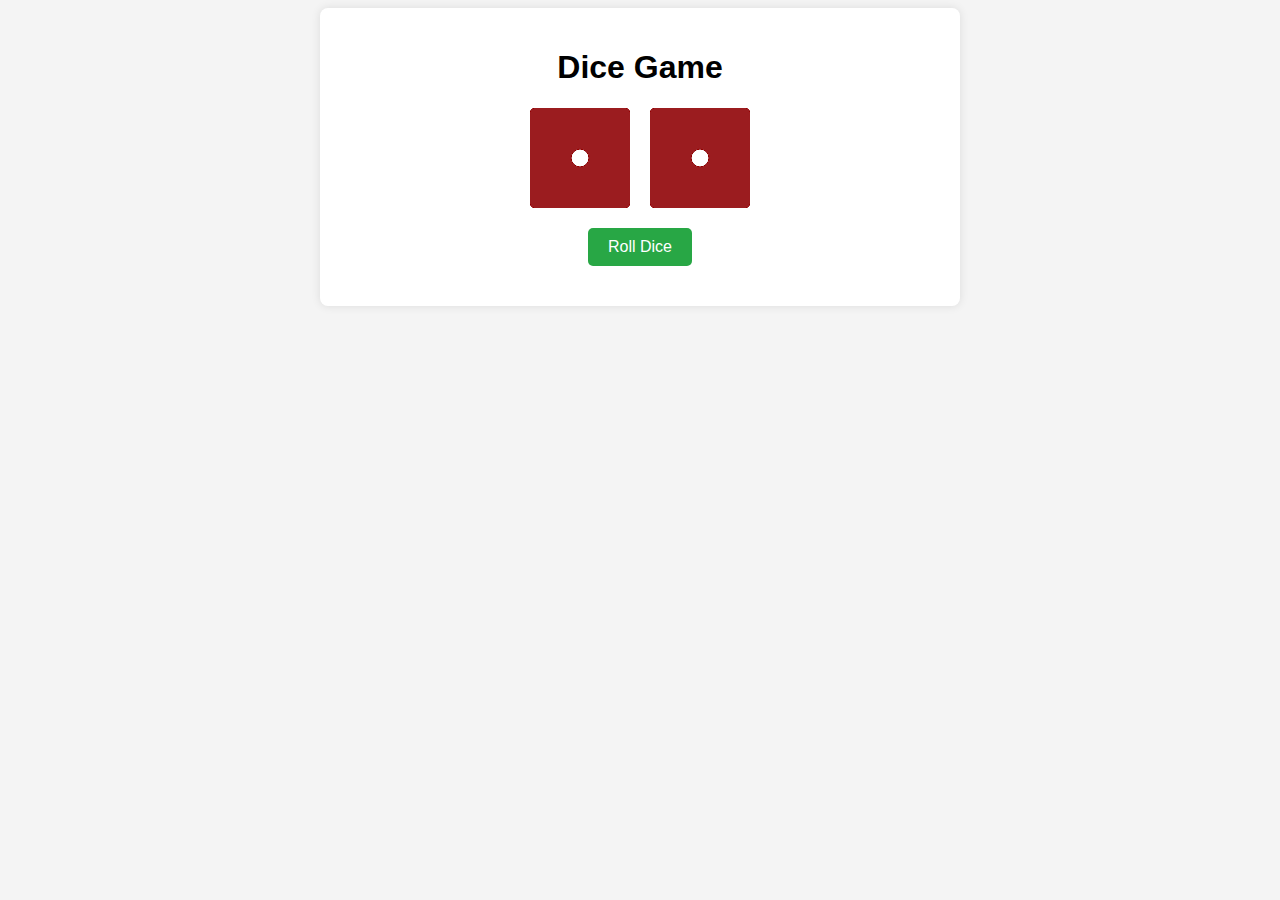
<file: lab4/index.html>
<!DOCTYPE html>
<html lang="en">
<head>
    <meta charset="UTF-8">
    <meta name="viewport" content="width=device-width, initial-scale=1.0">
    <link rel="stylesheet" href="styles.css">
    <title>Dice Game</title>
</head>
<body>
    <div class="container">
        <h1>Dice Game</h1>
        <div class="dice">
            <img id="dice1" src="img/dice1.png" alt="Dice 1">
            <img id="dice2" src="img/dice1.png" alt="Dice 2">
        </div>
        <button id="rollButton">Roll Dice</button>
        <div class="result">
            <p id="sum"></p>
            <p id="rollCount"></p>
            <p id="message"></p>
        </div>
    </div>
    <script src="script.js"></script>
</body>
</html>
</file>
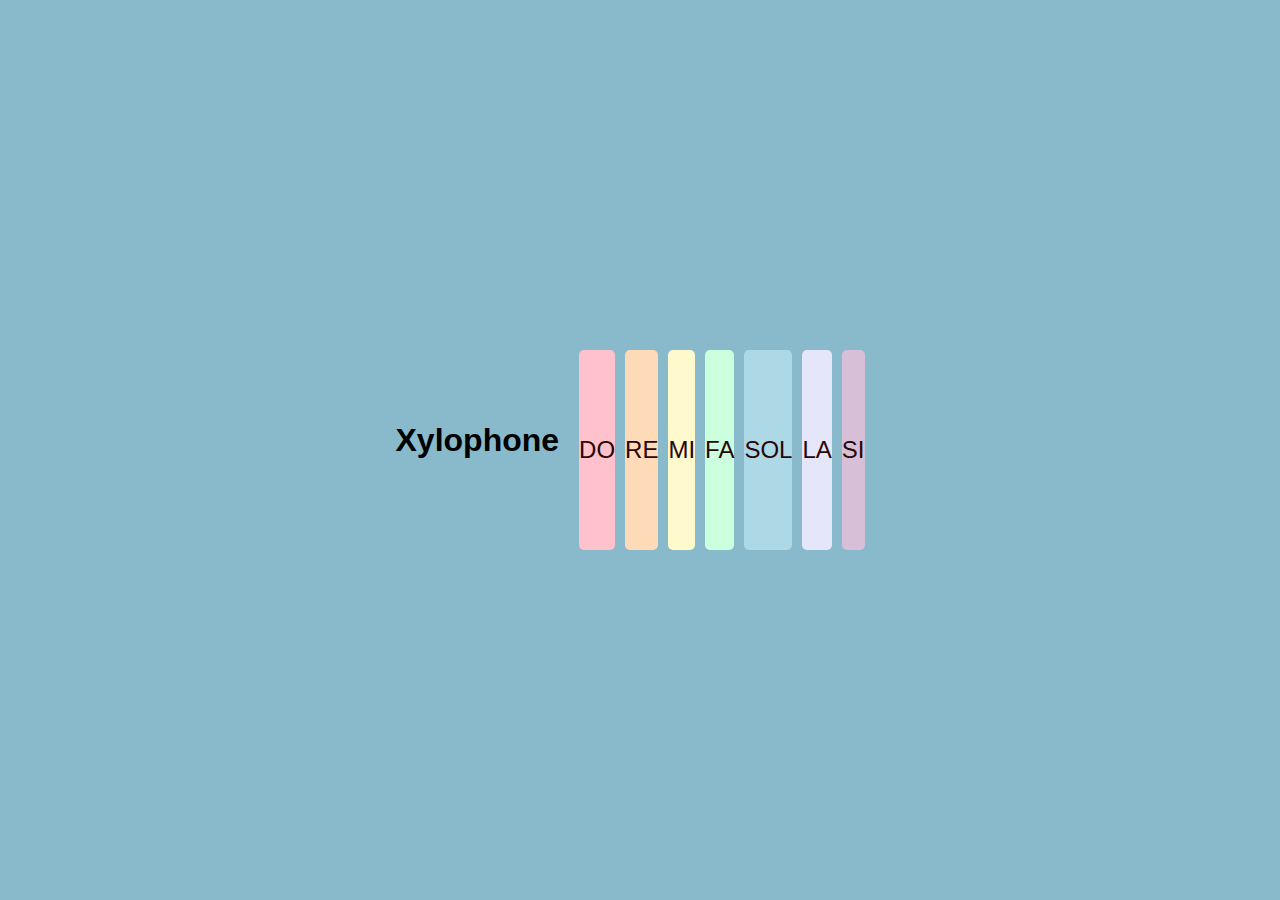
<file: ASS5.html>
<!DOCTYPE html>
<html lang="en">
<head>
    <meta charset="UTF-8">
    <meta name="viewport" content="width=device-width, initial-scale=1.0">
    <title> Xylophone</title>
    <link rel="stylesheet" href="styles.css">
</head>
<body>
    <header>
        <h1> Xylophone</h1>
    </header>
    <main>
        <div class="xylophone">
            <div class="key" id="DO" data-note="DO">DO</div>
            <div class="key" id="RE" data-note="RE">RE</div>
            <div class="key" id="MI" data-note="MI">MI</div>
            <div class="key" id="FA" data-note="FA">FA</div>
            <div class="key" id="SOL" data-note="SOL">SOL</div>
            <div class="key" id="LA" data-note="LA">LA</div>
            <div class="key" id="SI" data-note="SI">SI</div>
        </div>
    </main>
    <script src="script.js"></script>
</body>
</html>
</file>
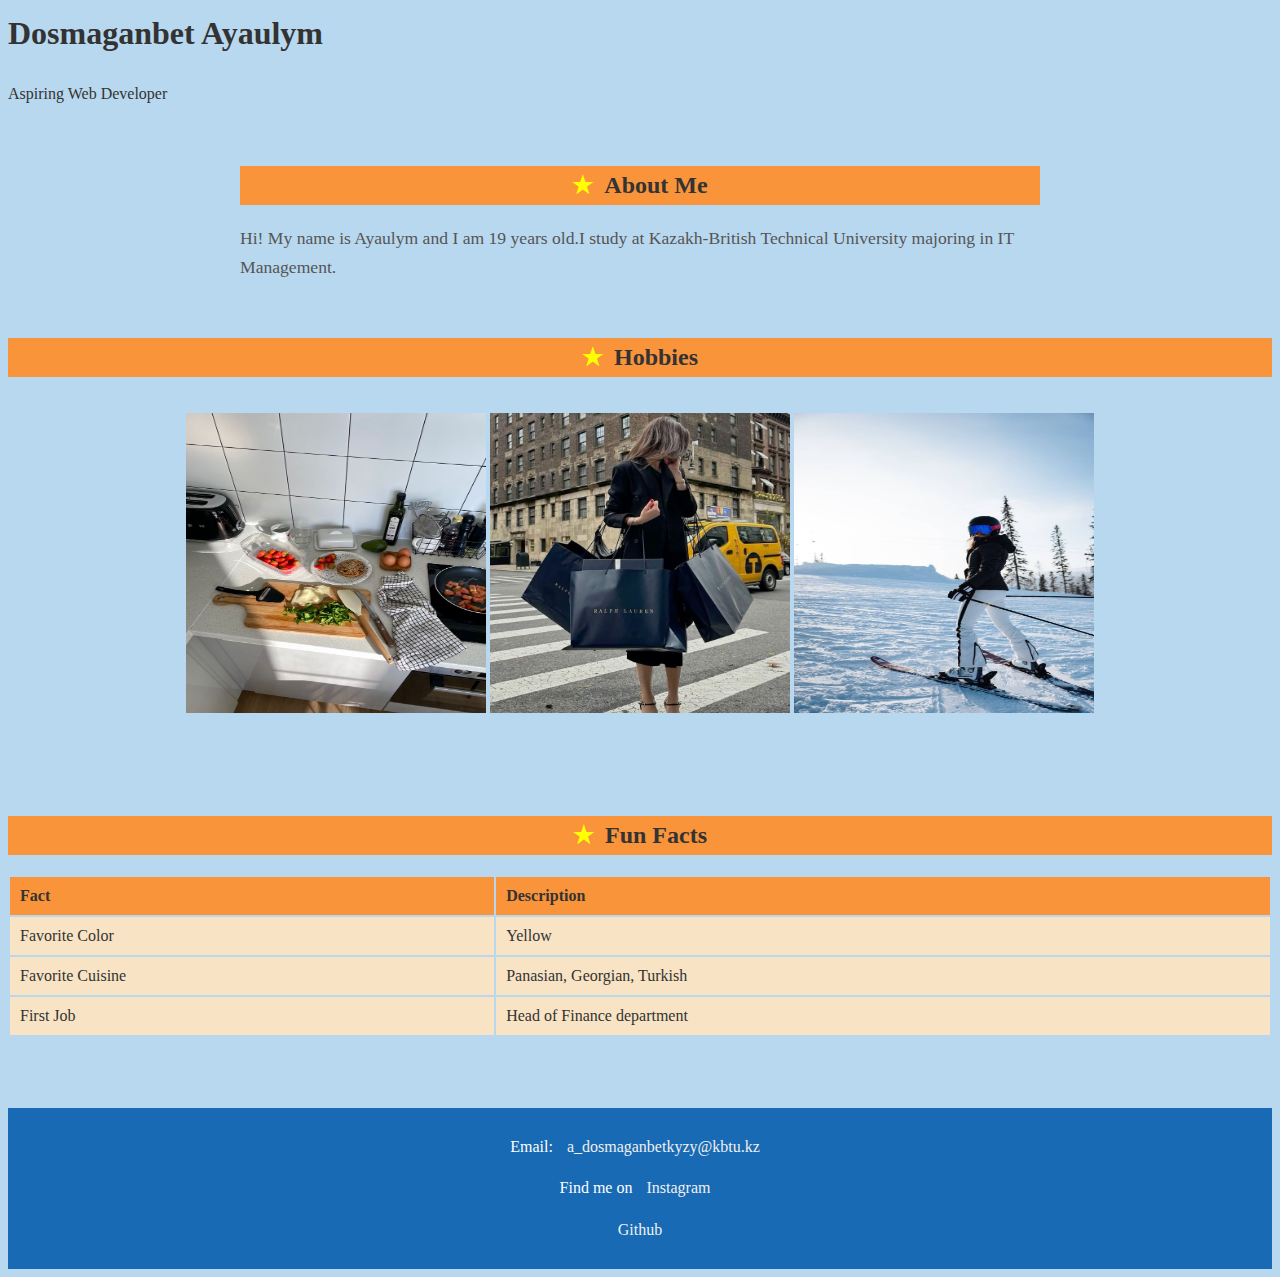
<file: ass2/task2.html>
<html>
<head>
    <title>Personal Web Page-Ayaulym </title>
    <link rel="stylesheet" href="styless.css">


</head>
<body>
    <div>
        <h1>Dosmaganbet Ayaulym</h1>
        <p>Aspiring Web Developer</p>
    </div>

    <section id="bio">
        <h2>About Me</h2>
        <p>
            Hi! My name is Ayaulym and I am 19 years old.I study at Kazakh-British Technical University majoring in IT Management.
        </p>
    </section>

    <h2>Hobbies</h2>
    <div class="hobby">
        <p text-align="center">
            <img src="cooking.png" alt="Cooking" width="300" height="300" class="hobby-image">
            <img src="shopping.png" alt="Shopping" width="300" height="300" class="hobby-image">
            <img src="skiing.png" alt="Skiing" width="300" height="300" class="hobby-image">
        </p>
    </div>
    

    <section id="facts"></section>
        <h2>Fun Facts</h2>
        <table>
            <tr>
                <th>Fact</th>
                <th>Description</th>
            </tr>
            <tr>
                <td>Favorite Color</td>
                <td>Yellow</td>
            </tr>
            <tr>
                <td>Favorite Cuisine</td>
                <td>Panasian, Georgian, Turkish</td>
            </tr>
            <tr>
                <td>First Job</td>
                <td>Head of Finance department </td>
            </tr>
        </table>
    </section>
    <br>
    <br>
    <footer>
        <p>Email: <a href="mailto:a_dosmaganbetkyzy@kbtu.kz"> a_dosmaganbetkyzy@kbtu.kz </a></p>
        <p>Find me on <a href="https://https://www.instagram.com/lloveskr/">Instagram</a></p>
        <p><a href="https://github.com/lloveskr">Github</a></p>
    </footer>
</body>
</html>
</file>
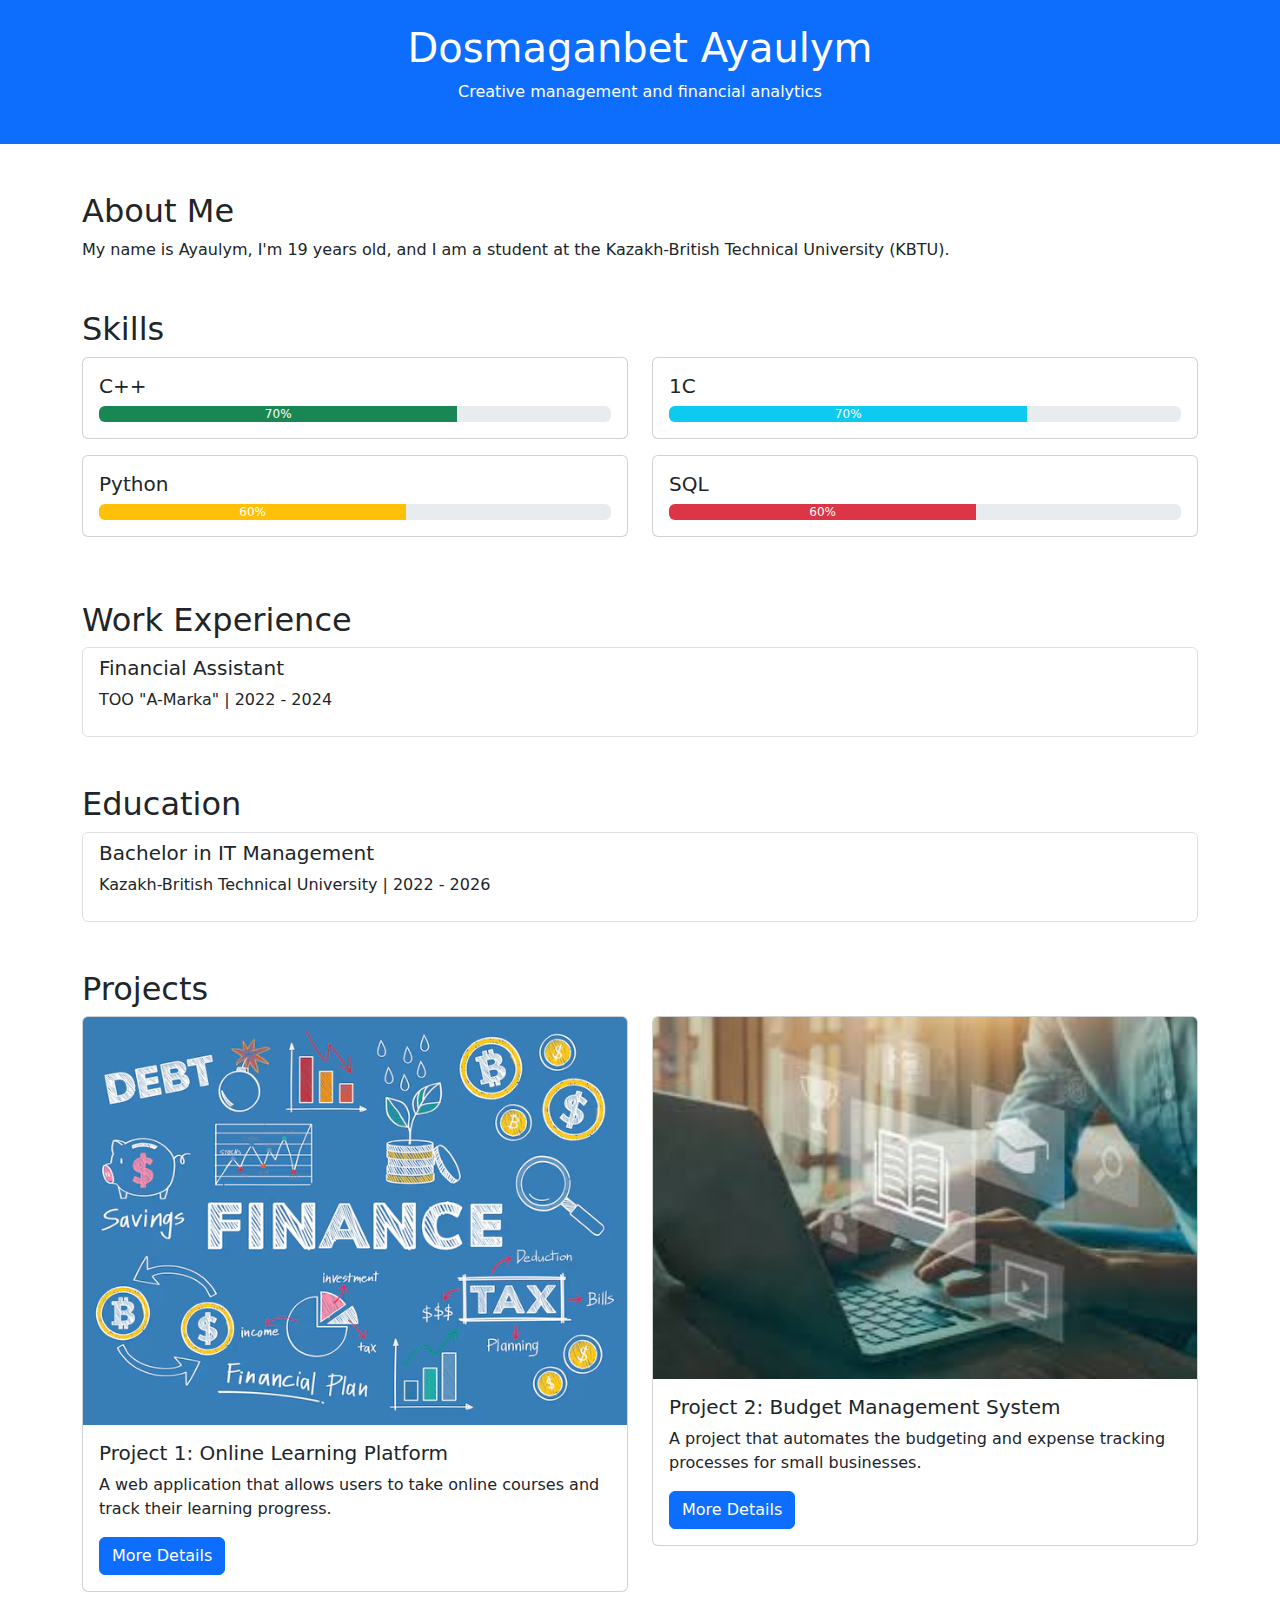
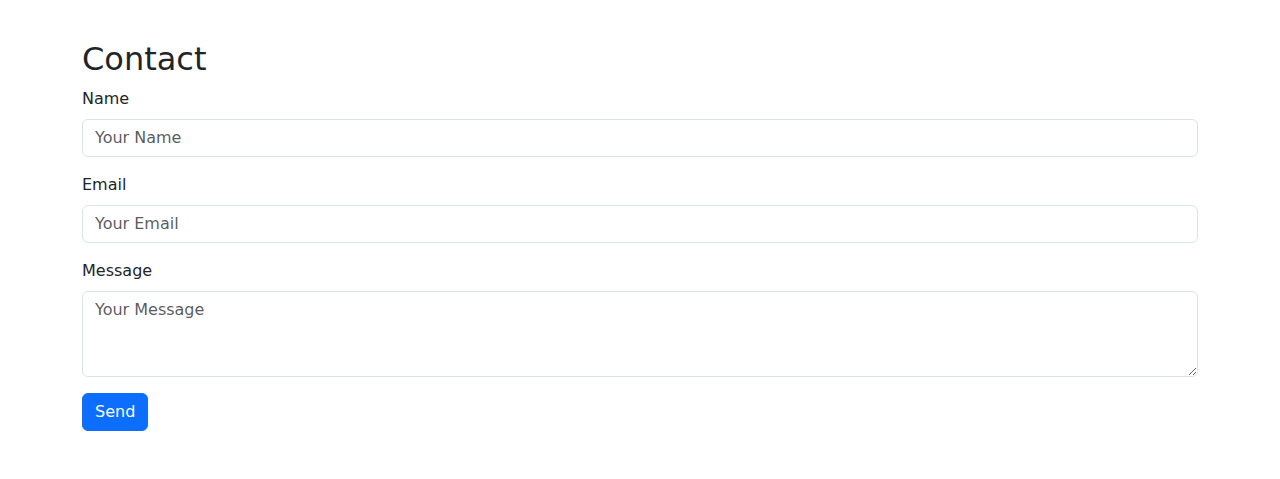
<file: ass3/lab3.html>
<!DOCTYPE html>
<html lang="en">
<head>
    <meta charset="UTF-8">
    <meta name="viewport" content="width=device-width, initial-scale=1.0">
    <title>Dosmaganbet Ayaulym's CV</title>
    <link href="https://cdn.jsdelivr.net/npm/bootstrap@5.1.3/dist/css/bootstrap.min.css" rel="stylesheet">
</head>
<body>

    <!-- Header -->
    <header class="bg-primary text-white text-center p-4">
        <h1>Dosmaganbet Ayaulym</h1>
        <p>Creative management and financial analytics</p>
    </header>

    <!-- About Me -->
    <section class="container my-5">
        <h2>About Me</h2>
        <p>My name is Ayaulym, I'm 19 years old, and I am a student at the Kazakh-British Technical University (KBTU).</p>
    </section>

    <!-- Skills -->
    <section class="container my-5">
        <h2>Skills</h2>
        <div class="row">
            <div class="col-md-6">
                <div class="card mb-3">
                    <div class="card-body">
                        <h5 class="card-title">C++</h5>
                        <div class="progress">
                            <div class="progress-bar bg-success" role="progressbar" style="width: 70%;">70%</div>
                        </div>
                    </div>
                </div>
            </div>
            <div class="col-md-6">
                <div class="card mb-3">
                    <div class="card-body">
                        <h5 class="card-title">1C</h5>
                        <div class="progress">
                            <div class="progress-bar bg-info" role="progressbar" style="width: 70%;">70%</div>
                        </div>
                    </div>
                </div>
            </div>
            <div class="col-md-6">
                <div class="card mb-3">
                    <div class="card-body">
                        <h5 class="card-title">Python</h5>
                        <div class="progress">
                            <div class="progress-bar bg-warning" role="progressbar" style="width: 60%;">60%</div>
                        </div>
                    </div>
                </div>
            </div>
            <div class="col-md-6">
                <div class="card mb-3">
                    <div class="card-body">
                        <h5 class="card-title">SQL</h5>
                        <div class="progress">
                            <div class="progress-bar bg-danger" role="progressbar" style="width: 60%;">60%</div>
                        </div>
                    </div>
                </div>
            </div>
        </div>
    </section>

    <!-- Work Experience -->
    <section class="container my-5">
        <h2>Work Experience</h2>
        <ul class="list-group">
            <li class="list-group-item">
                <h5>Financial Assistant</h5>
                <p>TOO "A-Marka" | 2022 - 2024</p>
            </li>
        </ul>
    </section>

    <!-- Education -->
    <section class="container my-5">
        <h2>Education</h2>
        <ul class="list-group">
            <li class="list-group-item">
                <h5>Bachelor in IT Management</h5>
                <p>Kazakh-British Technical University | 2022 - 2026</p>
            </li>
        </ul>
    </section>

  
    <!-- Projects Section -->
<section class="container my-5">
    <h2>Projects</h2>
    <div class="row">
        <!-- First Project -->
        <div class="col-md-6">
            <div class="card">
                <img src="com.png" class="card-img-top" alt="Online Learning Platform">
                <div class="card-body">
                    <h5 class="card-title">Project 1: Online Learning Platform</h5>
                    <p class="card-text">A web application that allows users to take online courses and track their learning progress.</p>
                    <a href="#" class="btn btn-primary">More Details</a>
                </div>
            </div>
        </div>

        <!-- Second Project -->
        <div class="col-md-6">
            <div class="card">
                <img src="fin.png" class="card-img-top" alt="Budget Management System">
                <div class="card-body">
                    <h5 class="card-title">Project 2: Budget Management System</h5>
                    <p class="card-text">A project that automates the budgeting and expense tracking processes for small businesses.</p>
                    <a href="#" class="btn btn-primary">More Details</a>
                </div>
            </div>
        </div>
    </div>
</section>



    <!-- Contact -->
    <section class="container my-5">
        <h2>Contact</h2>
        <form>
            <div class="mb-3">
                <label for="name" class="form-label">Name</label>
                <input type="text" class="form-control" id="name" placeholder="Your Name">
            </div>
            <div class="mb-3">
                <label for="email" class="form-label">Email</label>
                <input type="email" class="form-control" id="email" placeholder="Your Email">
            </div>
            <div class="mb-3">
                <label for="message" class="form-label">Message</label>
                <textarea class="form-control" id="message" rows="3" placeholder="Your Message"></textarea>
            </div>
            <button type="submit" class="btn btn-primary">Send</button>
        </form>
    </section>

    <!-- Bootstrap JS -->
    <script src="https://cdn.jsdelivr.net/npm/bootstrap@5.1.3/dist/js/bootstrap.bundle.min.js"></script>
</body>
</html>
</file>
<file: lab4/styles.css>
body {
    font-family: Arial, sans-serif;
    background-color: #f4f4f4;
    text-align: center;
}

.container {
    max-width: 600px;
    margin: 0 auto;
    padding: 20px;
    background-color: white;
    border-radius: 8px;
    box-shadow: 0 0 10px rgba(0, 0, 0, 0.1);
}

.dice {
    display: flex;
    justify-content: center;
    margin: 20px 0;
}

.dice img {
    width: 100px; /* РР·РјРµРЅРёС‚СЊ СЂР°Р·РјРµСЂ РїРѕ Р¶РµР»Р°РЅРёСЋ */
    margin: 0 10px;
}

button {
    padding: 10px 20px;
    font-size: 16px;
    cursor: pointer;
    background-color: #28a745;
    color: white;
    border: none;
    border-radius: 5px;
    transition: background-color 0.3s;
}

button:hover {
    background-color: #218838;
}

.result {
    margin-top: 20px;
}
</file>
<file: styles.css>
* {
    box-sizing: border-box;
    margin: 0;
    padding: 0;
}

body {
    font-family: Arial, sans-serif;
    display: flex;
    align-items: center;
    justify-content: center;
    height: 100vh;
    background-color: #88bacc;
}

header {
    text-align: center;
    margin-bottom: 20px;
}

.xylophone {
    display: flex;
    gap: 10px;
    padding: 20px;
}

.key {
    flex: 1;
    height: 200px;
    background-color: coral;
    border-radius: 5px;
    display: flex;
    align-items: center;
    justify-content: center;
    font-size: 24px;
    color: rgb(39, 7, 7);
    cursor: pointer;
    transition: background-color 0.2s;
}

.key:hover {
    background-color: darkorange;
}

/* Colors for each key */
#DO { background-color: #FFC1CC; }
#RE { background-color: #FFDAB9;}
#MI { background-color: #FFFACD; }
#FA { background-color: #CCFFDD;}
#SOL { background-color: #ADD8E6; }
#LA { background-color: #E6E6FA; }
#SI { background-color: #D8BFD8;}

@media (max-width: 600px) {
    .key {
        height: 100px;
        font-size: 18px;
    }
}
</file>
<file: ass2/styless.css>
body {
    font-family: 'Times New Roman', Times, serif;
    background-color: #b8d8ef;
    color: #333;
    line-height: 1.6;
}

header {
    background-color: #186ab4;
    color: #F5F7F8;
    padding: 20px;
    text-align: center;
}

section {
    margin: 20px auto;
    padding: 20px;
    width: 800px;
}

.hobby {
    display: flex;
    justify-content: space-around;
}

.hobby-image {
    transition: transform 0.3s ease-in-out;
}

.hobby-image:hover {
    transform: scale(1.2);
}


h2 {
    color: #333;
    text-align: center;
    background-color: #f9943b;
}

#bio p {
    font-size: 1.1rem;
    color: #555;
}


table {
    width: 100%;
    margin: 20px 0;
}

table, th, td {
    border: 2px #f9943b;
}

th, td {
    padding: 10px;
    text-align: left;
    background-color: #f8e3c4;
}

th {
    background-color:#f9943b;
}

footer {
    background-color:#186ab4;
    color: white;
    text-align: center;
    padding: 10px;
}

footer a {
    color: #f0f0f0;
    text-decoration: none;
    border-radius: 5px;
    transition: background-color 0.3s ease;
    padding: 10px;
}

footer a:hover {
    text-decoration: underline;
    background-color: #005bb5;
}

/* Pseudo element смайлик */
h2::before {
    content: "\2605"; /* Unicode for the star character */
    color: yellow;
    font-size: 1.5rem;
    margin-right: 10px;
}
</file>
